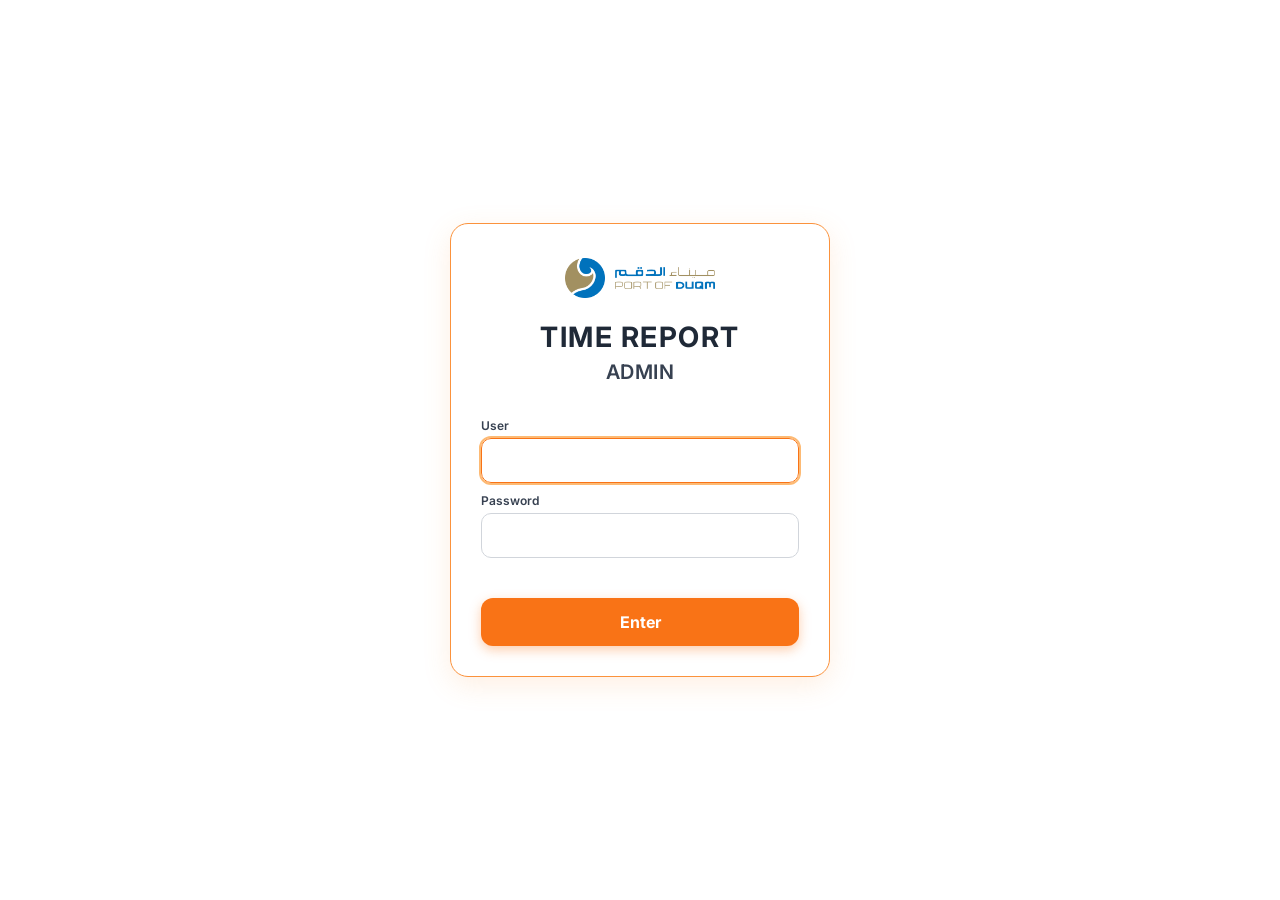
<file: index.html>
<!DOCTYPE html>
<html lang="en">
<head>
<meta charset="utf-8">
<meta name="viewport" content="width=device-width, initial-scale=1">
<title>Time Report Admin</title>
<link rel="preconnect" href="https://fonts.googleapis.com">
<link href="https://fonts.googleapis.com/css2?family=Inter:wght@400;500;600;700&display=swap" rel="stylesheet">
<link rel="stylesheet" href="admin.css">
</head>
<body>
<div id="app"><p class="loading">Loading…</p></div>
<div id="toast" role="status"></div>
<script src="config.js"></script>
<script src="api.js"></script>
<script src="admin.js"></script>
</body>
</html>
</file>
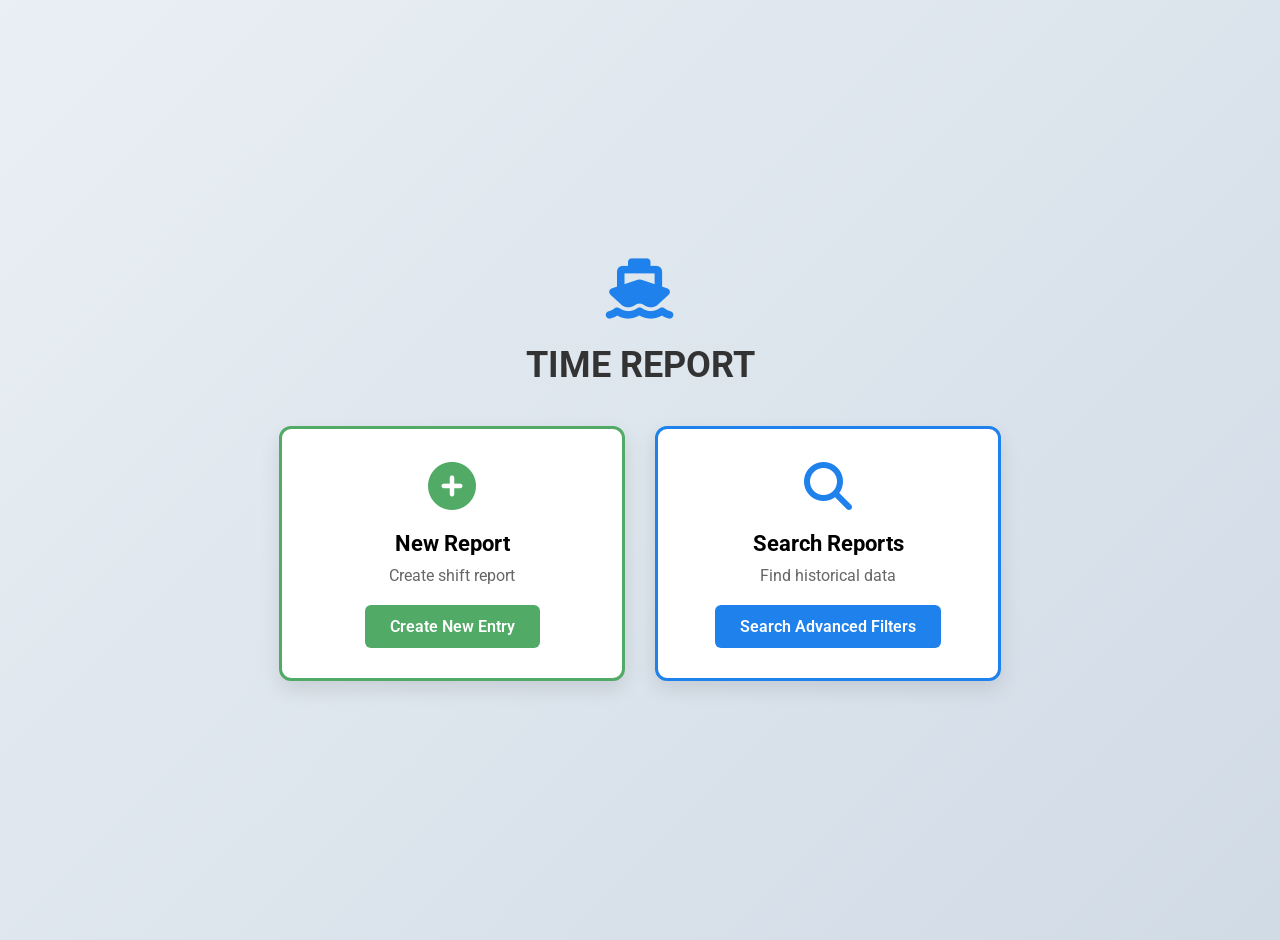
<file: New Text Document (2).html>
<!DOCTYPE html>
<html lang="en">
<head>
    <meta charset="UTF-8">
    <meta name="viewport" content="width=device-width, initial-scale=1.0">
    <title>TIME REPORT - Home</title>
    <link href="https://fonts.googleapis.com/css2?family=Roboto:wght@400;700&display=swap" rel="stylesheet">
    <link rel="stylesheet" href="https://cdnjs.cloudflare.com/ajax/libs/font-awesome/6.4.0/css/all.min.css">
    <style>
        body {
            font-family: 'Roboto', sans-serif;
            margin: 0;
            padding: 20px;
            background: linear-gradient(135deg, #e9eff4 0%, #d1dbe6 100%);
            display: flex;
            justify-content: center;
            align-items: center;
            min-height: 100vh;
            text-align: center;
        }

        .main-container {
            text-align: center;
        }

        .brand-logo {
            margin-bottom: 20px;
        }

        .brand-logo i {
            font-size: 60px;
            color: #1f81eb;
        }

        h1 {
            font-size: 36px;
            font-weight: 700;
            color: #333;
            margin-bottom: 40px;
        }

        .modules-container {
            display: flex;
            gap: 30px;
            justify-content: center;
            flex-wrap: wrap;
        }

        .report-module {
            width: 280px;
            padding: 30px;
            border-radius: 12px;
            box-shadow: 0 8px 20px rgba(0, 0, 0, 0.1);
            transition: transform 0.3s ease, box-shadow 0.3s ease;
            cursor: pointer;
            background-color: #fff;
            text-decoration: none; /* Remove underline from link */
            color: inherit; /* Inherit text color */
        }

        .report-module:hover {
            transform: translateY(-10px);
            box-shadow: 0 12px 25px rgba(0, 0, 0, 0.15);
        }

        .new-report-module {
            border: 3px solid #52aa67;
        }

        .new-report-module .module-icon {
            color: #52aa67;
        }

        .search-reports-module {
            border: 3px solid #1f81eb;
        }

        .search-reports-module .module-icon {
            color: #1f81eb;
        }

        .module-icon {
            font-size: 48px;
            margin-bottom: 15px;
        }

        .module-title {
            font-size: 22px;
            font-weight: 700;
            margin-bottom: 10px;
        }

        .module-subtitle {
            font-size: 16px;
            color: #666;
            margin-bottom: 20px;
        }

        .module-button {
            display: inline-block;
            padding: 12px 25px;
            border-radius: 6px;
            color: white;
            font-weight: 600;
            text-decoration: none;
            transition: background-color 0.3s;
        }

        .new-report-module .module-button {
            background-color: #52aa67;
        }
        .new-report-module .module-button:hover {
            background-color: #459456;
        }

        .search-reports-module .module-button {
            background-color: #1f81eb;
        }
        .search-reports-module .module-button:hover {
            background-color: #1a6dc7;
        }
    </style>
</head>

<body>

    <div class="main-container">
        <div class="brand-logo">
            <i class="fas fa-ship"></i>
        </div>
        <h1>TIME REPORT</h1>
        
        <div class="modules-container">
            <!-- New Report Module -->
            <a href="create_report.html" class="report-module new-report-module">
                <div class="module-icon">
                    <i class="fas fa-plus-circle"></i>
                </div>
                <div class="module-title">New Report</div>
                <div class="module-subtitle">Create shift report</div>
                <div class="module-button">Create New Entry</div>
            </a>

            <!-- Search Reports Module -->
            <a href="search_reports.html" class="report-module search-reports-module">
                <div class="module-icon">
                    <i class="fas fa-search"></i>
                </div>
                <div class="module-title">Search Reports</div>
                <div class="module-subtitle">Find historical data</div>
                <div class="module-button">Search Advanced Filters</div>
            </a>
        </div>
    </div>

</body>
</html>
</file>
<file: admin.css>
:root{
  --orange:#f97316; --orange-l:#fb923c; --orange-bg:#fff7ed; --blue:#3b82f6; --gray:#94a3b8;
  --ink:#111827; --muted:#6b7280; --line:#e5e7eb; --bg:#f6f7f9; --card:#fff;
  --green:#16a34a; --red:#dc2626;
}
*{box-sizing:border-box}
html,body{margin:0;background:var(--bg);color:var(--ink);font-family:'Inter',system-ui,'Segoe UI',Arial,sans-serif;font-size:14px}
button,input,select{font-family:inherit;font-size:inherit}
button{cursor:pointer}
.loading{padding:40px;text-align:center;color:var(--muted)}

/* ---------- header ---------- */
.top{background:#fff;border-bottom:2px solid var(--orange-l);position:sticky;top:0;z-index:10}
.top-in{max-width:1400px;margin:0 auto;padding:10px 20px;display:flex;align-items:center;gap:14px;flex-wrap:wrap}
.top img{height:38px;width:auto}
.top h1{margin:0;font-size:18px;font-weight:700}
.top h1 small{font-weight:500;color:var(--muted);margin-left:6px}
.top .sp{flex:1}
.chip{background:var(--orange-bg);border:1px solid #fed7aa;border-radius:999px;padding:5px 12px;font-size:12px;font-weight:600;color:#9a3412}
.btn{border:1px solid #d1d5db;background:#fff;border-radius:8px;padding:8px 14px;font-weight:600;font-size:13px;color:var(--ink);text-decoration:none;display:inline-flex;align-items:center;gap:6px}
.btn:hover{background:#f9fafb}
.btn.primary{background:var(--orange);border-color:var(--orange);color:#fff}
.btn.primary:hover{background:#ea6a0a}
.btn.danger{color:var(--red);border-color:#fecaca}
.btn.sm{padding:5px 10px;font-size:12px}
.btn:disabled{opacity:.5;cursor:not-allowed}

.main{max-width:1400px;margin:0 auto;padding:18px 20px 60px}
.tabs{display:flex;gap:8px;margin-bottom:16px}
.tab{border:1px solid var(--line);background:#fff;border-radius:8px;padding:9px 16px;font-weight:600}
.tab.on{background:var(--orange);border-color:var(--orange);color:#fff}

/* ---------- toolbar ---------- */
.toolbar{display:flex;gap:8px;flex-wrap:wrap;align-items:center;margin-bottom:16px}
.seg{display:inline-flex;border:1px solid var(--line);border-radius:8px;overflow:hidden;background:#fff}
.seg button{border:0;border-right:1px solid var(--line);background:#fff;padding:8px 12px;font-weight:600;font-size:13px;color:#374151}
.seg button:last-child{border-right:0}
.seg button.on{background:var(--orange-bg);color:#9a3412;box-shadow:inset 0 -2px 0 var(--orange)}
.toolbar input[type=date]{border:1px solid #d1d5db;border-radius:8px;padding:7px 10px;background:#fff}
.range-note{color:var(--muted);font-size:12px;margin-left:auto}

/* ---------- KPIs ---------- */
.kpis{display:grid;grid-template-columns:repeat(6,1fr);gap:12px;margin-bottom:16px}
.kpi{background:var(--card);border:1px solid var(--line);border-radius:12px;padding:14px 16px}
.kpi .l{color:var(--muted);font-size:12px;font-weight:600}
.kpi .v{font-size:28px;font-weight:700;margin-top:4px;font-variant-numeric:tabular-nums}
.kpi .s{color:var(--muted);font-size:12px;margin-top:2px}
.kpi.warn .v{color:var(--orange)}
@media (max-width:1100px){.kpis{grid-template-columns:repeat(3,1fr)}}
@media (max-width:560px){.kpis{grid-template-columns:repeat(2,1fr)}.kpi .v{font-size:23px}}

/* ---------- cards / charts ---------- */
.grid{display:grid;grid-template-columns:repeat(3,1fr);gap:12px}
.card{background:var(--card);border:1px solid var(--line);border-radius:12px;padding:16px;min-width:0}
.card h3{margin:0 0 12px;font-size:14px;font-weight:700}
.span2{grid-column:span 2}.span3{grid-column:span 3}
@media (max-width:1000px){.grid{grid-template-columns:1fr 1fr}.span3{grid-column:span 2}}
@media (max-width:640px){.grid{grid-template-columns:1fr}.span2,.span3{grid-column:auto}}
.empty{color:var(--muted);padding:18px 0;text-align:center;font-size:13px}
svg.chart{width:100%;height:auto;display:block}
svg.chart text{font-size:11px;fill:#6b7280;font-family:inherit}
svg.chart .grid-l{stroke:#eef0f3;stroke-width:1}
svg.chart .bar{fill:var(--orange-l)}
svg.chart .bar:hover{fill:var(--orange)}

.hb{display:flex;flex-direction:column;gap:9px}
.hb-row{display:grid;grid-template-columns:minmax(70px,38%) 1fr auto;gap:10px;align-items:center;font-size:13px}
.hb-name{white-space:nowrap;overflow:hidden;text-overflow:ellipsis}
.hb-track{height:10px;background:#f1f3f5;border-radius:99px;overflow:hidden}
.hb-fill{height:100%;background:var(--orange-l);border-radius:99px}
.hb-val{font-variant-numeric:tabular-nums;font-weight:600;min-width:34px;text-align:right}

.stack{display:flex;height:16px;border-radius:99px;overflow:hidden;background:#f1f3f5;margin:6px 0 14px}
.stack i{display:block;height:100%}
.legend{display:flex;flex-direction:column;gap:8px;font-size:13px}
.legend div{display:flex;align-items:center;gap:8px}
.legend b{margin-left:auto;font-variant-numeric:tabular-nums}
.dot{width:10px;height:10px;border-radius:50%;display:inline-block}

.mp{display:grid;grid-template-columns:repeat(3,1fr);gap:10px}
.mp div{background:#fafafa;border:1px solid var(--line);border-radius:10px;padding:10px;text-align:center}
.mp b{display:block;font-size:22px;font-variant-numeric:tabular-nums}
.mp span{color:var(--muted);font-size:12px}
.mp small{display:block;color:var(--muted);font-size:11px;margin-top:2px}

/* ---------- tables ---------- */
.tbl-wrap{overflow-x:auto}
table{width:100%;border-collapse:collapse}
th{background:var(--orange-l);text-align:left;padding:10px 12px;font-size:12px;border-bottom:1px solid #000}
td{padding:10px 12px;border-bottom:1px solid var(--line);font-size:13px;white-space:nowrap}
tr:hover td{background:#fffaf5}
.badge{display:inline-block;padding:2px 9px;border-radius:99px;font-size:11px;font-weight:600}
.badge.admin{background:#ede9fe;color:#6d28d9}
.badge.user{background:#e0f2fe;color:#0369a1}
.badge.on{background:#dcfce7;color:#15803d}
.badge.off{background:#fee2e2;color:#b91c1c}
.acts{display:flex;gap:6px}

/* ---------- gate / dialog / toast ---------- */
.gate{min-height:100vh;display:grid;place-items:center;padding:20px}
.gate-card{background:#fff;border:1.5px solid var(--orange-l);border-radius:16px;padding:32px 28px;max-width:420px;text-align:center;box-shadow:0 8px 28px rgba(251,146,60,.15)}
.gate-card img{width:150px;margin-bottom:14px}
.gate-card h2{margin:0 0 8px}
.gate-card p{color:var(--muted);margin:0 0 18px}
dialog{border:0;border-radius:14px;padding:0;width:min(440px,92vw);box-shadow:0 20px 60px rgba(0,0,0,.3)}
dialog::backdrop{background:rgba(17,24,39,.45)}
.dlg{padding:22px}
.dlg h3{margin:0 0 14px}
.dlg label{display:block;font-size:12px;font-weight:600;color:#374151;margin:12px 0 5px}
.dlg input[type=text],.dlg input[type=password],.dlg select{width:100%;padding:10px 12px;border:1px solid #d1d5db;border-radius:8px;background:#fff}
.dlg input:focus,.dlg select:focus{outline:2px solid #fdba74;border-color:var(--orange)}
.pw-row{display:flex;gap:6px}
.dlg .chk{display:flex;align-items:center;gap:8px;font-weight:500;margin-top:14px}
.dlg .hint{color:var(--muted);font-size:12px;margin-top:4px}
.dlg .err{color:var(--red);font-size:13px;min-height:18px;margin-top:10px}
.dlg .foot{display:flex;gap:8px;justify-content:flex-end;margin-top:14px}
#toast{position:fixed;left:50%;bottom:24px;transform:translate(-50%,20px);background:#111827;color:#fff;padding:10px 18px;border-radius:8px;opacity:0;transition:.25s;pointer-events:none;z-index:50;font-size:13px;max-width:90vw}
#toast.show{opacity:1;transform:translate(-50%,0)}
#toast.err{background:#b91c1c}

/* ---------- sign-in ---------- */
.login-wrap{min-height:100vh;display:grid;place-items:center;padding:20px;background:#fff}
.login-card{width:100%;max-width:380px;background:#fff;border:1.5px solid var(--orange-l);border-radius:18px;padding:34px 30px 30px;box-shadow:0 8px 28px rgba(251,146,60,.15);display:flex;flex-direction:column;text-align:center}
.login-logo{width:150px;max-width:70%;height:auto;align-self:center;margin-bottom:22px}
.login-card h1{margin:0;font-weight:700;font-size:28px;letter-spacing:1.5px;color:#1f2937}
.login-sys{margin:6px 0 24px;font-weight:600;font-size:20px;letter-spacing:.5px;color:#374151}
.login-note{color:var(--muted);margin:12px 0 0}
.login-card label{text-align:left;font-size:12px;font-weight:600;margin:10px 0 5px;color:#374151}
.login-inp{padding:12px 14px;border:1px solid #d1d5db;border-radius:10px;font-size:15px;width:100%;background:#fff}
.login-inp:focus{outline:2px solid #fdba74;border-color:var(--orange)}
.login-err{min-height:20px;margin:10px 0 4px;color:#b91c1c;font-size:13px}
.login-btn{margin-top:6px;padding:14px;border:0;border-radius:12px;background:var(--orange);color:#fff;font-weight:700;font-size:16px;box-shadow:0 4px 12px rgba(249,115,22,.35)}
.login-btn:hover{background:#ea6a0a}
.login-btn:disabled{opacity:.6}

/* ---------- report details dialog ---------- */
dialog#rd{width:min(760px,94vw);max-height:90vh}
.dlg.wide{max-height:90vh;overflow:auto}
.dlg h3 small{color:var(--muted);font-weight:500;margin-left:6px}
.dlg h4{margin:16px 0 8px;font-size:13px}
.facts{display:grid;grid-template-columns:repeat(3,1fr);gap:8px}
.facts div{background:#fafafa;border:1px solid var(--line);border-radius:8px;padding:8px 10px;font-weight:600}
.facts span{display:block;color:var(--muted);font-size:11px;font-weight:500}
table.mini th{padding:7px 10px}table.mini td{padding:7px 10px}
.what{white-space:pre-wrap;background:#fafafa;border:1px solid var(--line);border-radius:8px;padding:10px;min-height:40px}
.mpl{display:grid;grid-template-columns:repeat(3,1fr);gap:8px}
.mpl div{background:#fafafa;border:1px solid var(--line);border-radius:8px;padding:8px 10px;min-height:50px}
.mpl b{display:block;font-size:11px;color:var(--muted);margin-bottom:4px}
.mpl span{display:inline-block;border:1px solid #d1d5db;border-radius:4px;padding:1px 8px;margin:2px;background:#fff}
.none{color:var(--muted);font-size:13px}
@media (max-width:560px){.facts,.mpl{grid-template-columns:1fr 1fr}}

/* ---------- permissions ---------- */
td.perms{white-space:normal;max-width:380px;line-height:1.9}
.pm{display:inline-block;padding:1px 8px;border-radius:99px;font-size:11px;font-weight:600;margin:0 3px 0 0}
.pm.on{background:#dcfce7;color:#15803d}
.pm.off{background:#f3f4f6;color:#9ca3af;text-decoration:line-through}
.presets{display:flex;gap:6px;margin-bottom:8px}
.perm-list{border:1px solid var(--line);border-radius:10px;padding:4px 12px}
.dlg .perm-list label.chk{display:flex;align-items:flex-start;gap:10px;margin:0;padding:9px 0;font-size:13px;font-weight:600;border-bottom:1px solid #f1f3f5}
.dlg .perm-list label.chk:last-child{border-bottom:0}
.perm-list small{display:block;color:var(--muted);font-weight:400;font-size:11px;margin-top:1px}
.perm-list input{margin-top:3px;width:16px;height:16px;accent-color:var(--orange)}
dialog#ud{max-height:94vh}
dialog#ud .dlg{max-height:94vh;overflow:auto}
</file>
